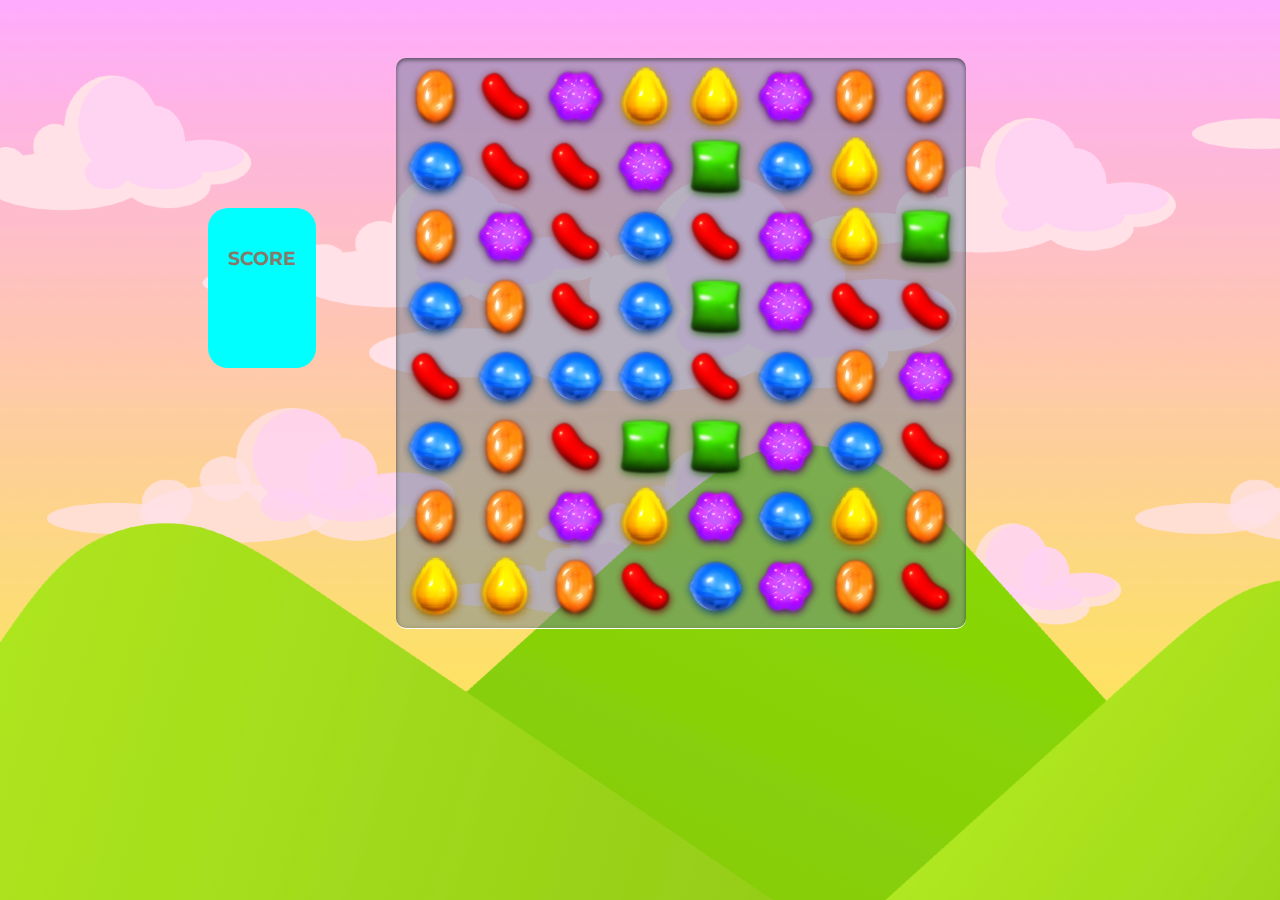
<file: Full Code/index.html>
<!DOCTYPE html> <!-- Defines this as an HTML5 document -->
<html lang="en" dir="ltr">

<head>
    <meta charset="utf-8"> <!-- Sets character encoding to UTF-8 for compatibility -->
    <title>JS Candy Crush</title> <!-- Sets the title of the webpage -->
    
    <!-- Links the external CSS file for styling -->
    <link rel="stylesheet" href="style.css">
    
    <!-- Imports the Montserrat font from Google Fonts -->
    <link href="https://fonts.googleapis.com/css?family=Montserrat:300,400&display=swap" rel="stylesheet">
    
    <!-- Links the JavaScript file that controls game logic -->
    <script src="index.js" charset="utf-8"></script>
</head>

<body>
    <!-- Scoreboard Section -->
    <div class="scoreBoard">
        <h3>score</h3> <!-- Score label -->
        <h1 id="score"></h1> <!-- Displays the player's score -->
    </div>

    <!-- Game grid where candies will be placed -->
    <div class="grid"></div>
</body>

</html>
</file>
<file: Full Code/style.css>
.grid {
  display: flex;
  flex-wrap: wrap;
  height: 560px;
  min-width: 560px;
  margin-left: 80px;
  margin-top: 50px;
  background-color: rgba(109, 127, 151, 0.5);
  padding: 5px;
  color: #85796b;
  border-radius: 10px;
  box-shadow: 0 2px 4px rgba(0, 0, 0, 0.5) inset, 0 1px 0 #fff;
}

.grid div {
  height: 70px;
  width: 70px;
}

h3 {
  font-family: "Montserrat", sans-serif;
  text-transform: uppercase;
}

h1 {
  font-family: "Montserrat", sans-serif;
  text-transform: uppercase;
  margin-top: -10px;
}

.invisible {
  background-color: white;
}

body {
  background-image: url('utils/bg.png');
  max-width: 100vh;
  display: flex;
}

.scoreBoard {
  background-color: cyan;
  border-radius: 20px;
  margin-top: 200px;
  margin-left: 200px;
  width: auto;
  height: 120px;
  padding: 20px;
  display: flex;
  flex-direction: column;
  justify-content: space-between;
  align-items: center;
  text-align: center;
  color: #85796b;
}
</file>
